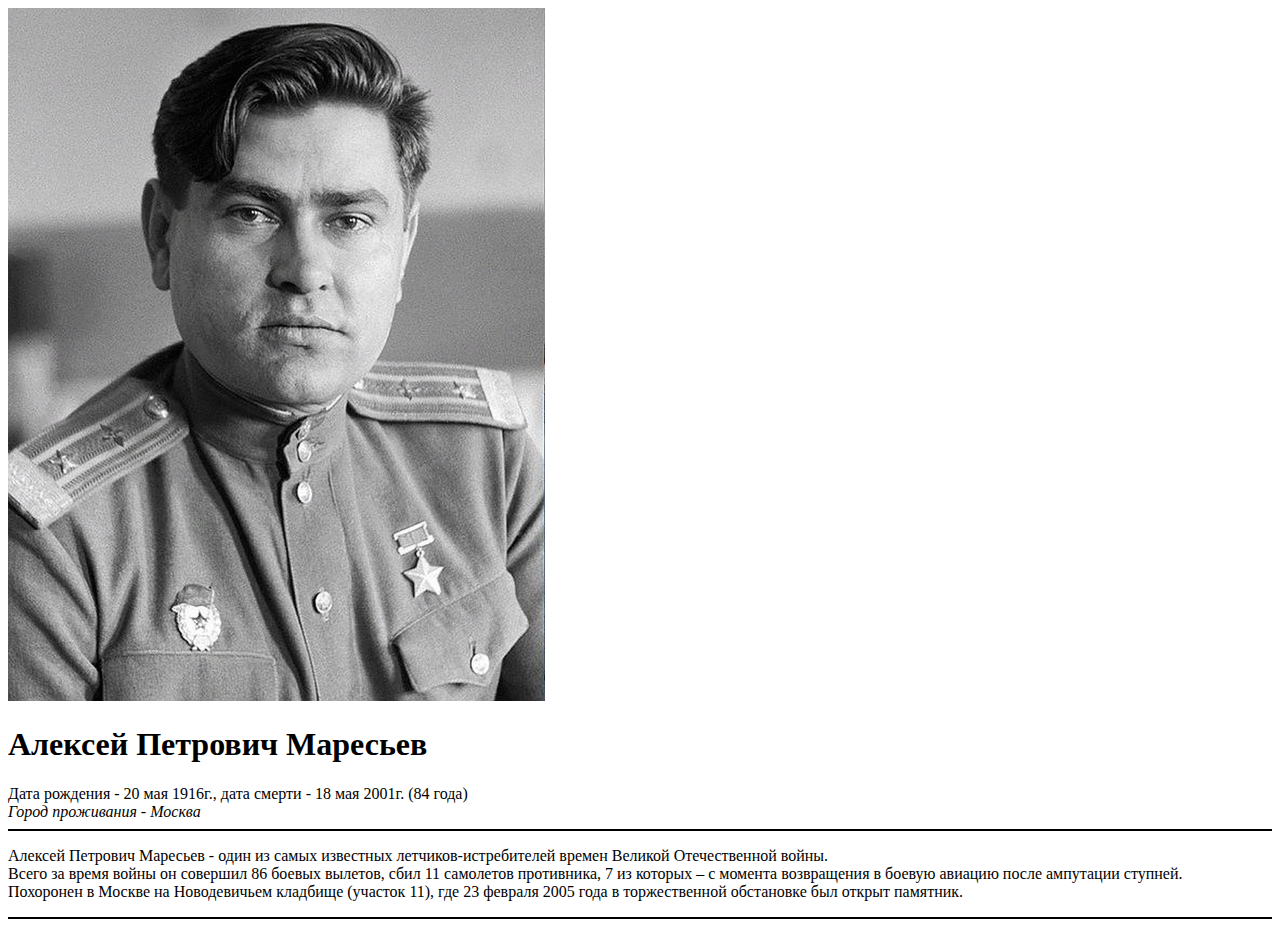
<file: index.html>
<!DOCTYPE html>

<html lang="ru">

<head>

    <meta charset="UTF-8">
    <meta http-equiv="X-UA-Compatible" content="IE=edge">
    <meta name="viewport" content="width=device-width, initial-scale=1.0">
    <link rel="icon" href="https://icons.iconarchive.com/icons/icons8/christmas-flat-color/256/star-icon.png">
    <img src="img.jpg">
    <title>Homework 1</title>

</head>
<body>

    <h1>Алексей Петрович Маресьев</h1>

    <span>Дата рождения - 20 мая 1916г., дата смерти - 18 мая 2001г. (84 года)</span>

    <br>

    <em>Город проживания - Москва</em>

    <hr  color="black">

    <p>
    Алексей Петрович Маресьев - один из самых известных летчиков-истребителей времен Великой Отечественной войны. 
    
    <br>

    Всего за время войны он совершил 86 боевых вылетов, сбил 11 самолетов противника, 7 из которых – с момента возвращения в боевую авиацию после ампутации ступней.

    <br>

    Похоронен в Москве на Новодевичьем кладбище (участок 11), где 23 февраля 2005 года в торжественной обстановке был открыт памятник.
    </p>

    <hr color="black">

</body>

</html>
</file>
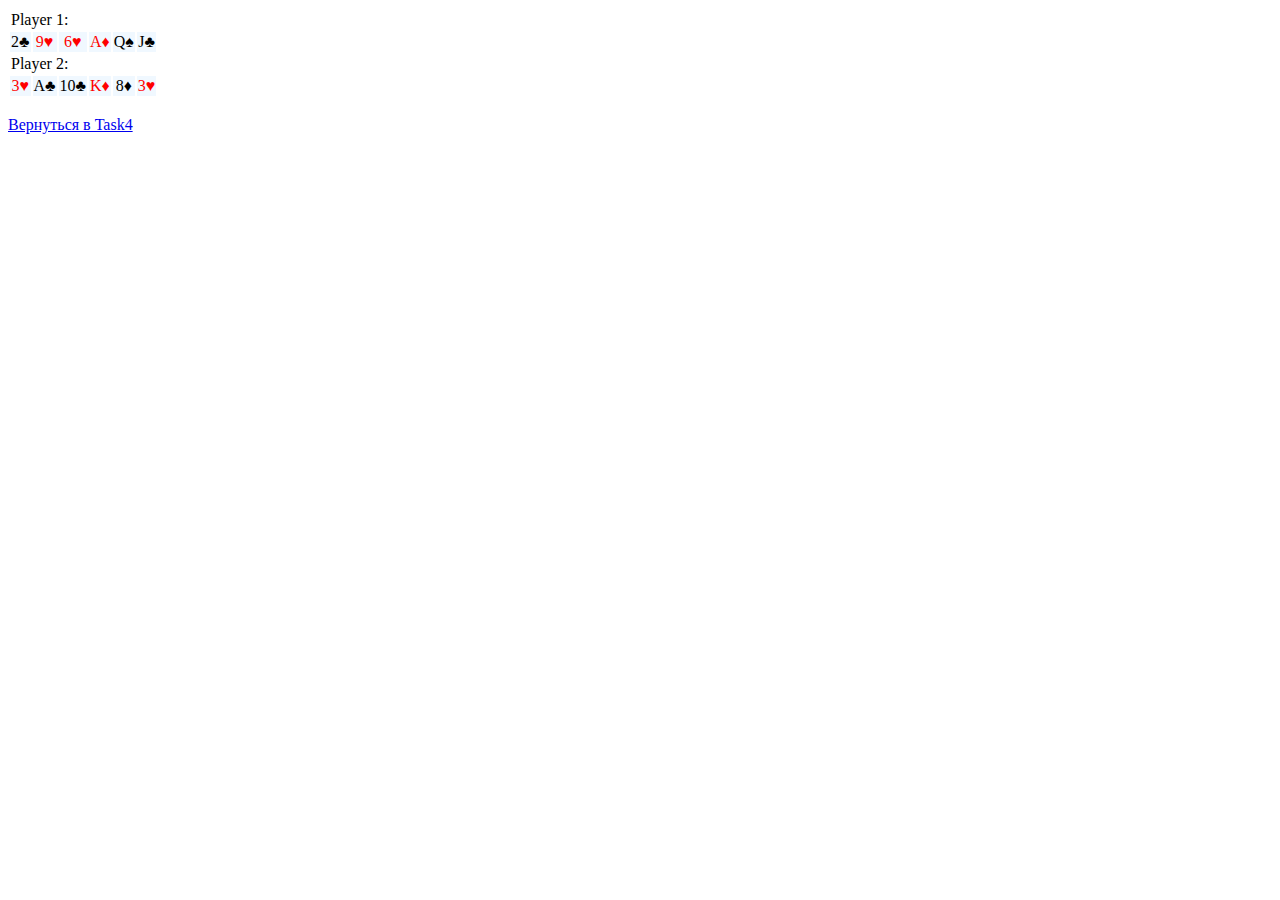
<file: cards.html>
<!DOCTYPE html>
<html lang="en">
<head>
    <meta charset="UTF-8">
    <meta name="viewport" content="width=device-width, initial-scale=1.0">
    <title>CARDS</title>
    <link rel="stylesheet" href="cards.css">

</head>
<body>
 <main>
<table>
    <tr>
    <td colspan="6">Player 1:</td>
    </tr>
    <tr>
    <td id="black">2&#9827;</td>
    <td id="red">9&#9829;</td>
    <td id="red">6&#9829;</td>
    <td id="red">A&#9830;</td>
    <td id="black">Q&#9824;</td>
    <td id="black">J&#9827;</td>
    </tr>
    <tr>
        <td colspan="6">Player 2:</td>
    </tr>
    <tr>
        <td id="red">3&#9829;</td>
        <td id="black">A&#9827;</td>
        <td id="black">10&#9827;</td>
        <td id="red">K&#9830;</td>
        <td id="black">8&#9830;</td>
        <td id="red">3&#9829;</td>

    </tr>
</table>
<br>
<div class="nav"><a href="Task3.html">Вернуться в Task4</a></div>
 </main>   
</body>
</html>
</file>
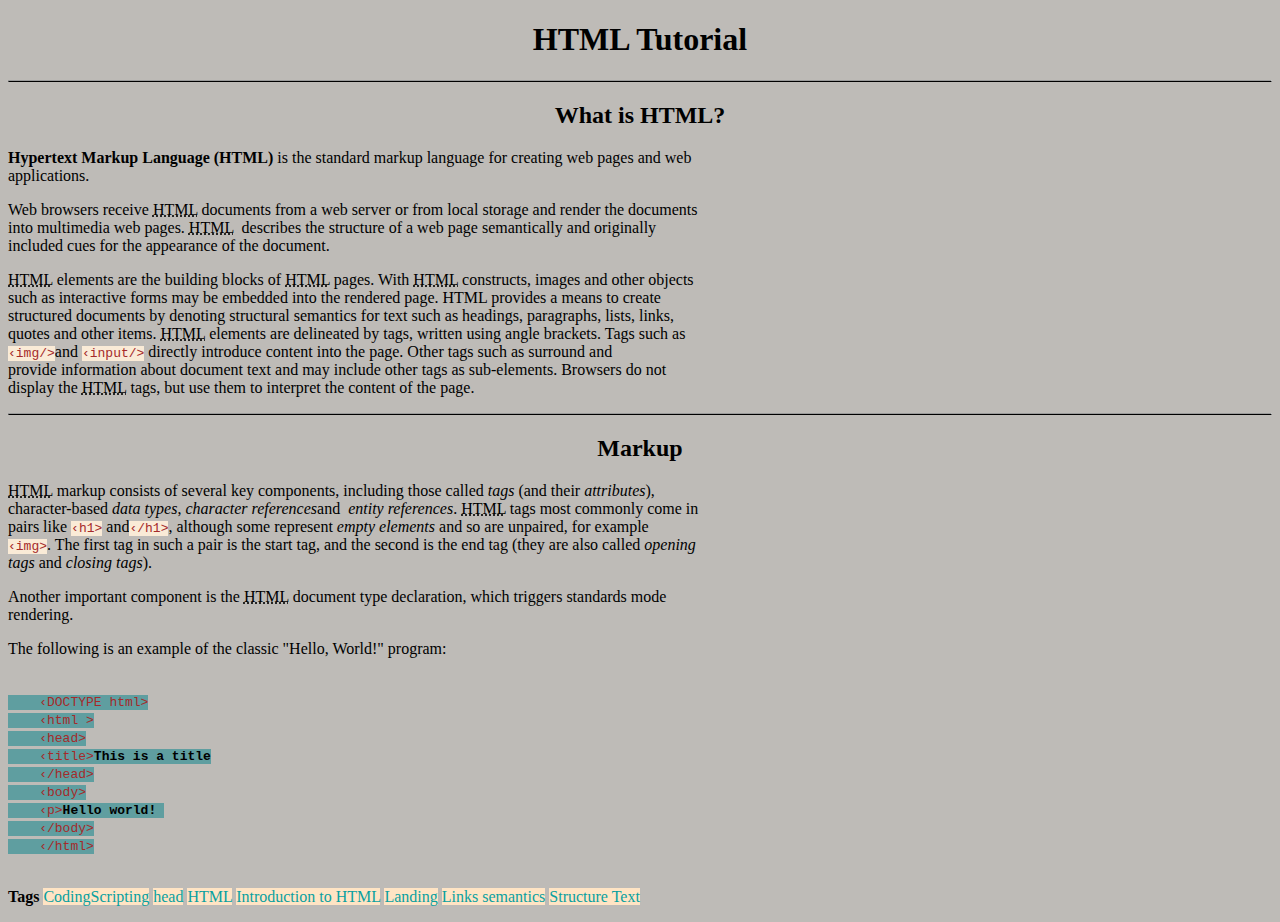
<file: html tutorial.html>
<!DOCTYPE html>
<html lang="en">
<head>
    <meta charset="UTF-8">
    <meta name="viewport" content="width=device-width, initial-scale=1.0">
    <title>tutorial</title>
    <link rel="stylesheet" href="tutorial.css">
    <h1>HTML Tutorial</h1>
<hr>
<h2>What is HTML?</h2>    
</head>
<body>
<pre><strong>Hypertext Markup Language (HTML)</strong> is the standard markup language for creating web pages and web 
applications.</pre>
<pre>Web browsers receive <abbr title="Hypertext Markup Language">HTML</abbr> documents from a web server or from local storage and render the documents
into multimedia web pages. <abbr title="Hypertext Markup Language">HTML</abbr>  describes the structure of a web page semantically and originally
included cues for the appearance of the document.</pre>
<pre><abbr title="Hypertext Markup Language">HTML</abbr> elements are the building blocks of <abbr title="Hypertext Markup Language">HTML</abbr> pages. With <abbr title="Hypertext Markup Language">HTML</abbr> constructs, images and other objects
such as interactive forms may be embedded into the rendered page. HTML provides a means to create
structured documents by denoting structural semantics for text such as headings, paragraphs, lists, links,
quotes and other items. <abbr title="Hypertext Markup Language">HTML</abbr> elements are delineated by tags, written using angle brackets. Tags such as
<code>&#8249img/></code>and <code>&#8249input/></code> directly introduce content into the page. Other tags such as surround and
provide information about document text and may include other tags as sub-elements. Browsers do not
display the <abbr title="Hypertext Markup Language">HTML</abbr> tags, but use them to interpret the content of the page.</pre>
<hr>
<h2>Markup</h2>
<pre><abbr title="Hypertext Markup Language">HTML</abbr> markup consists of several key components, including those called <em>tags</em> (and their <em>attributes</em>),
character-based <em>data types</em>, <em>character references</em>and <em> entity references</em>. <abbr title="Hypertext Markup Language">HTML</abbr> tags most commonly come in
pairs like <code>&#8249h1></code> and<code>&#8249/h1></code>, although some represent <em>empty elements</em> and so are unpaired, for example
<code>&#8249img></code>. The first tag in such a pair is the start tag, and the second is the end tag (they are also called <em>opening
tags</em> and <em>closing tags</em>).</pre>
<pre>Another important component is the <abbr title="Hypertext Markup Language">HTML</abbr> document type declaration, which triggers standards mode
rendering.</pre>
<p>The following is an example of the classic "Hello, World!" program:</p>
<pre>
<code style="background-color:CadetBlue">
    &#8249;DOCTYPE html>
    &#8249;html >
    &#8249;head>
    &#8249;title><b>This is a title</b></title>
    &#8249;/head>
    &#8249;body>
    &#8249;p><b>Hello world!</b> 
    &#8249;/body>
    &#8249;/html></code>
    </pre>
    <p style=" color: rgb(9, 160, 160);"><b>Tags</b> <span>CodingScripting</span> <span>head</span> <span>HTML</span> <span>Introduction to HTML</span> <span>Landing</span> <span>Links semantics</span> <span>Structure Text<span></p>

</body>
</html>
</file>
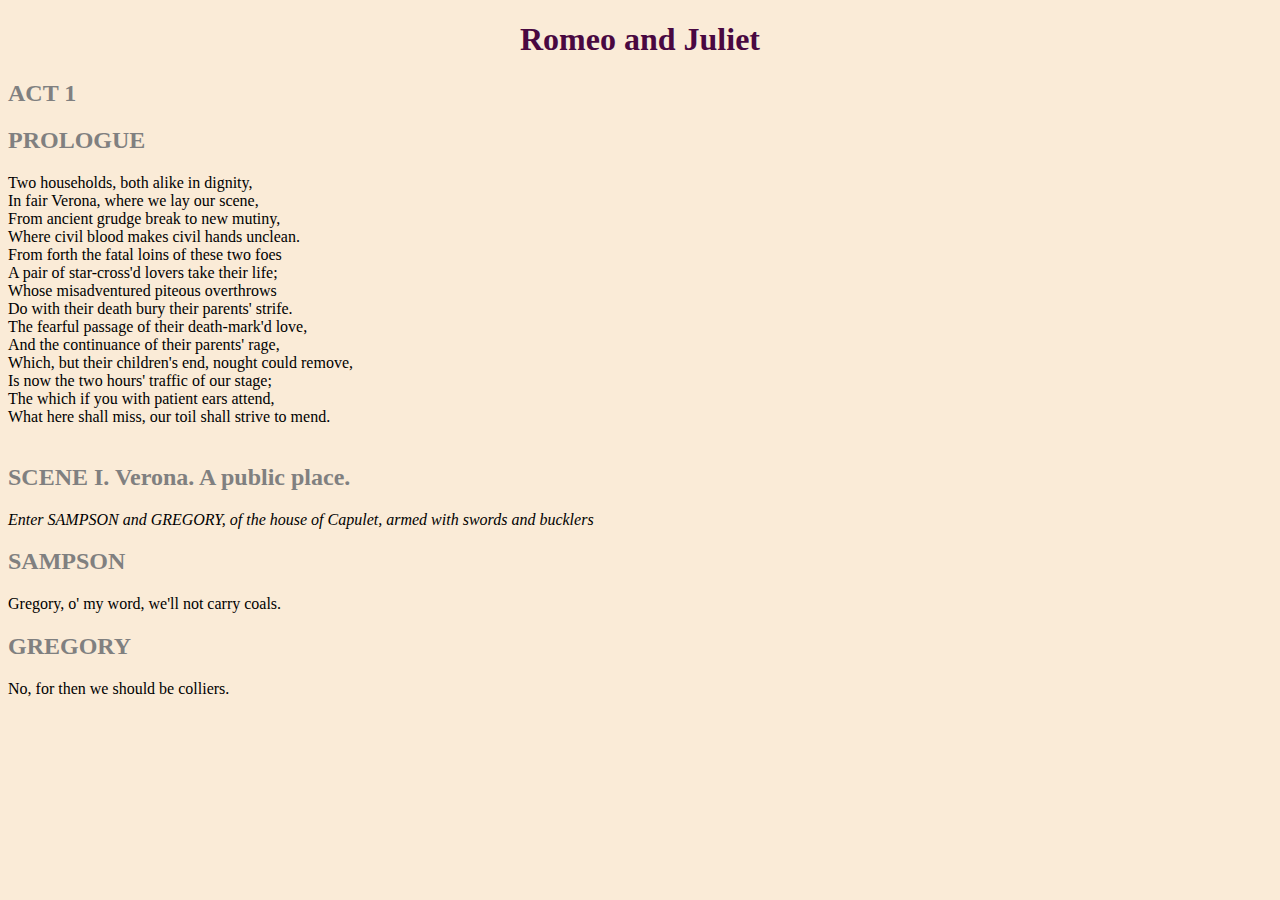
<file: Task3.html>
<!DOCTYPE html>
<html lang="en">
<head>
    <meta charset="UTF-8">
    <meta name="viewport" content="width=device-width, initial-scale=1.0">
    <link rel="stylesheet" href="Task3.css">
    <title>Task4</title>
    <h1>Romeo and Juliet</h1>
    <h2>ACT 1</h2>
    <h2>PROLOGUE</h2>
    </head>
    <body>
    <pre class="color">
Two households, both alike in dignity,
In fair Verona, where we lay our scene,
From ancient grudge break to new mutiny,
Where civil blood makes civil hands unclean.
From forth the fatal loins of these two foes
A pair of star-cross'd lovers take their life;
Whose misadventured piteous overthrows
Do with their death bury their parents' strife.
The fearful passage of their death-mark'd love,
And the continuance of their parents' rage,
Which, but their children's end, nought could remove,
Is now the two hours' traffic of our stage;
The which if you with patient ears attend,
What here shall miss, our toil shall strive to mend. 
        
</pre>
    </p>
<h2>SCENE I. Verona. A public place.</h2>

<em>Enter SAMPSON and GREGORY, of the house of Capulet, armed with swords and bucklers</em>
<br>

<h2>SAMPSON</h2>

Gregory, o' my word, we'll not carry coals.

<h2>GREGORY</h2>

No, for then we should be colliers.
</body>
    
</body>
</html>
</file>
<file: cards.css>
#black{
color: black;
background-color: aliceblue;
text-align: center;
}
#red{
    color:red;
    background-color: aliceblue;
    text-align: center;
    }
</file>
<file: tutorial.css>
h1,h2,h3{
font-weight: bold;
text-align: center;
font-family: Georgia, 'Times New Roman', Times, serif;
}
code{
color: brown;
background-color: antiquewhite;
}
body{
background-color: rgb(190, 187, 183);
}
hr{
border-bottom: solid 1px black;
}
pre{
font-family: Georgia, 'Times New Roman', Times, serif;
}
b{
color: black;
}
span{
background-color: bisque;
}
</file>
<file: Task3.css>
body{
    background-color: antiquewhite;
}
h1{
    text-align: center;
    color:rgb(73, 8, 65);
}
h2{
    color:gray;
}
.color{
    font-weight: normal;
    font-family: 'Times New Roman', Times, serif;
}
</file>
